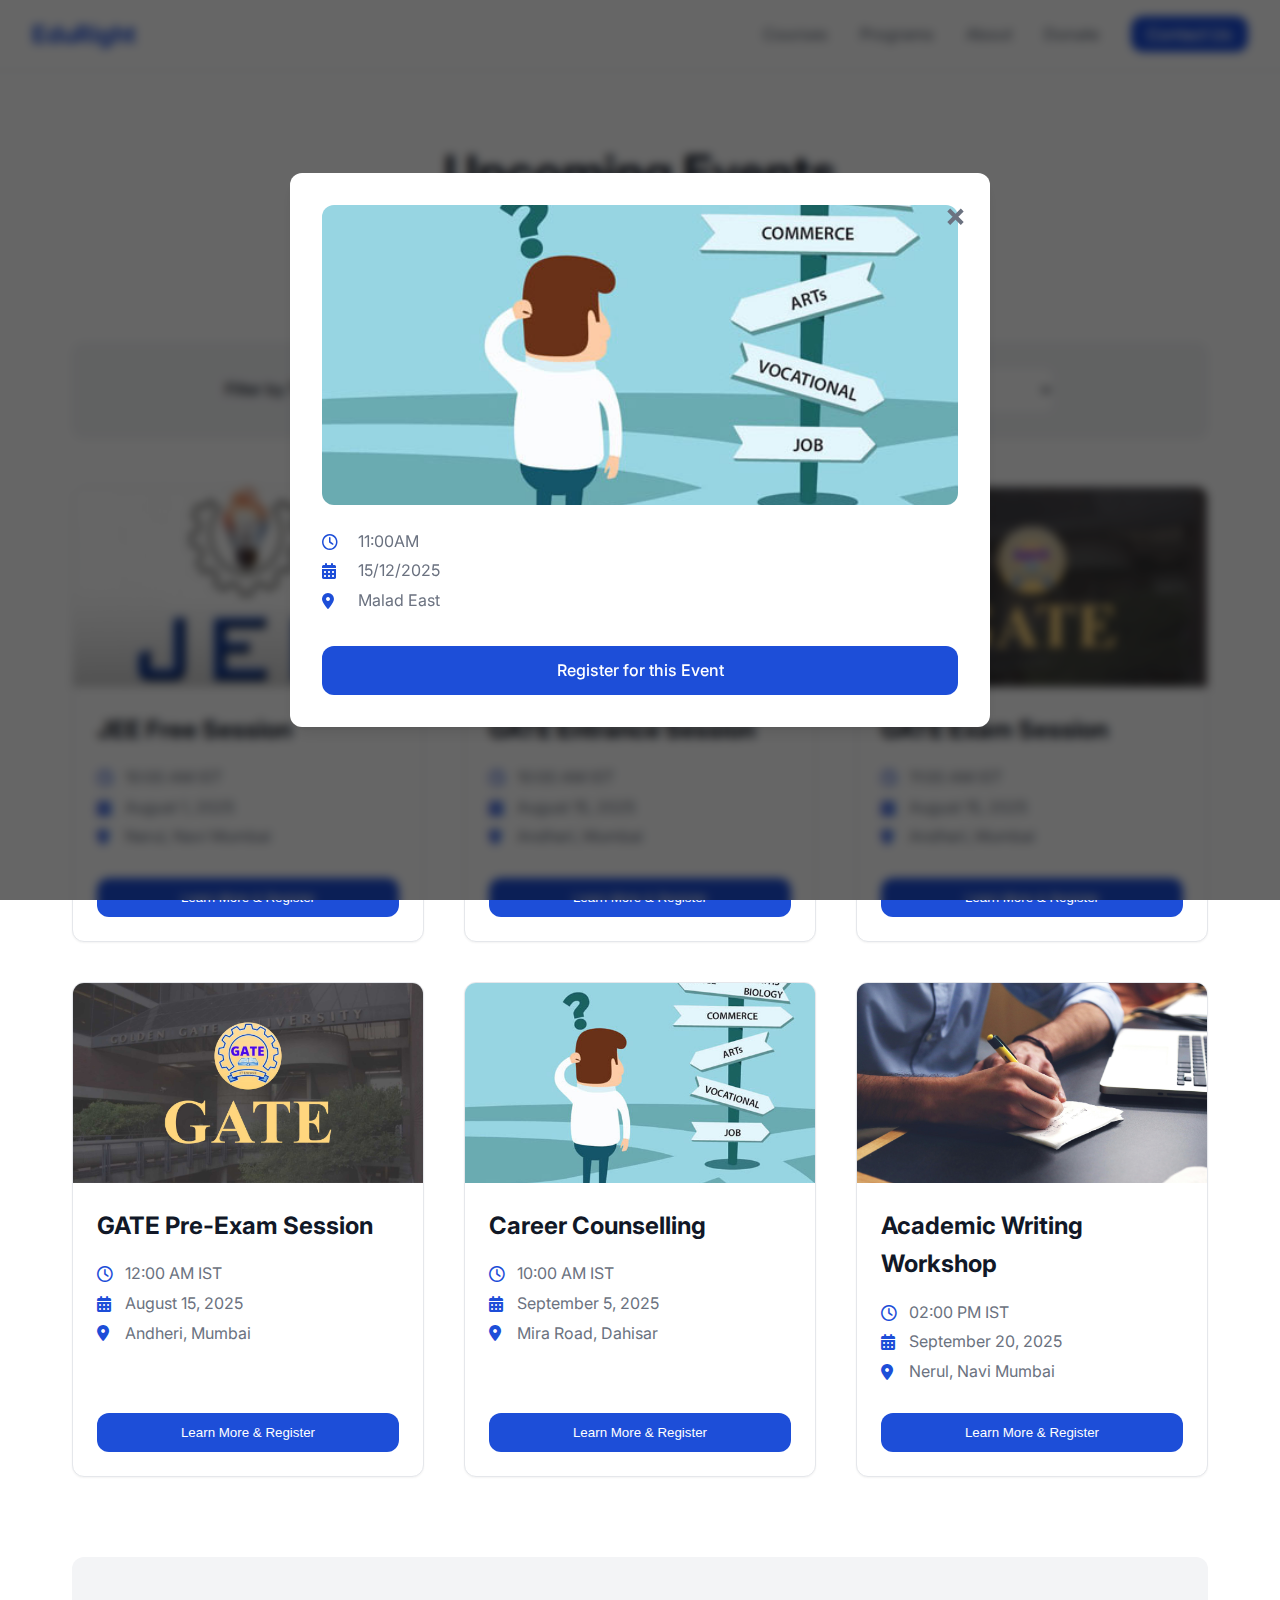
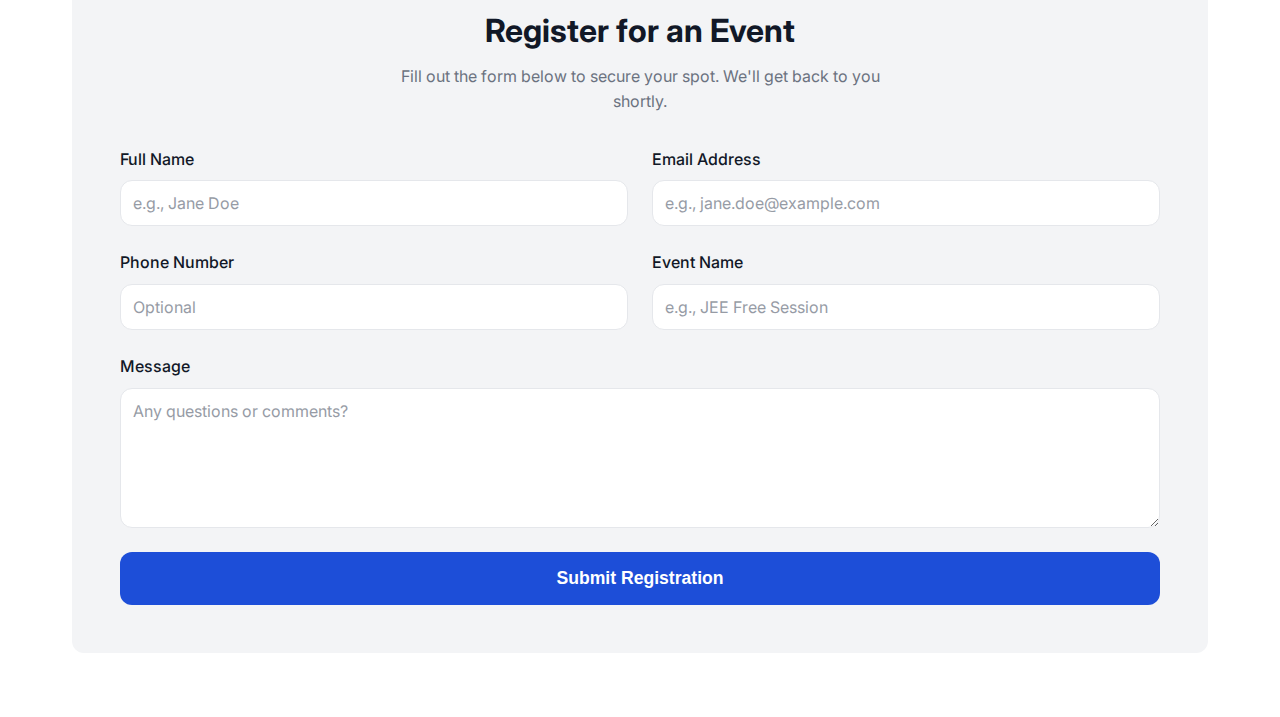
<file: static/events/index.html>
<!DOCTYPE html>
<html lang="en">

<head>
    <meta charset="UTF-8" />
    <meta name="viewport" content="width=device-width, initial-scale=1.0" />
    <link rel="icon" type="image/x-icon" href="/assets/logo.png" />
    <title>Events - Eduright</title>

    <link rel="preconnect" href="https://fonts.googleapis.com">
    <link rel="preconnect" href="https://fonts.gstatic.com" crossorigin>
    <link href="https://fonts.googleapis.com/css2?family=Inter:wght@400;500;700&display=swap" rel="stylesheet">

    <link rel="stylesheet" href="https://cdnjs.cloudflare.com/ajax/libs/font-awesome/6.5.1/css/all.min.css">

    <link href="./events.css" rel="stylesheet" />
</head>

<body>

    <nav class="navbar">
        <a href="../../" class="navbar__brand">EduRight</a>
        <ul class="navbar__links">
            <li><a href="../courses/">Courses</a></li>
            <li><a href="../events/">Programs</a></li>
            <li><a href="../../#aboutus">About</a></li>
            <li><a href="../donatesus/" target="_blank">Donate</a></li>
            <li><a href="https://forms.gle/9xYuwA1K4pSM8oE7A" class="navbar__cta">Contact Us</a></li>
        </ul>
    </nav>

    <main class="page-wrapper">

        <header class="page-header">
            <h1 class="page-title">Upcoming Events</h1>
            <p class="page-subtitle">Join our expert-led sessions to guide your academic and professional journey.</p>
        </header>

        <section class="event-controls">
            <div class="filter-group">
                <label for="event-type-filter" class="filter-label">Filter by Type:</label>
                <select id="event-type-filter" class="filter-select">
                    <option value="all">All Types</option>
                    <option value="JEE">JEE</option>
                    <option value="GATE">GATE</option>
                    <option value="Counselling">Counselling</option>
                    <option value="Workshop">Workshop</option>
                </select>
            </div>
            <div class="filter-group">
                <label for="event-location-filter" class="filter-label">Filter by Location:</label>
                <select id="event-location-filter" class="filter-select">
                    <option value="all">All Locations</option>
                    <option value="Nerul">Nerul</option>
                    <option value="Andheri">Andheri</option>
                    <option value="Mira Road">Mira Road</option>
                </select>
            </div>
            <div class="filter-group">
                <label for="event-sort" class="filter-label">Sort by:</label>
                <select id="event-sort" class="filter-select">
                    <option value="default">Default</option>
                    <option value="soonest">Soonest</option>
                    <option value="alphabetical">Alphabetical (A-Z)</option>
                </select>
            </div>
        </section>


        <section class="events-grid">

            <article class="event-card" data-event-type="JEE" data-event-location="Nerul" data-event-date="2025-08-01">
                <img src="../../assets/jee.jpg" alt="Students in a classroom" class="event-card__image" />
                <div class="event-card__content">
                    <h3 class="event-card__title">JEE Free Session</h3>
                    <div class="event-card__details">
                        <p><i class="fa-regular fa-clock"></i> 10:00 AM IST</p>
                        <p><i class="fa-solid fa-calendar-alt"></i> August 1, 2025</p>
                        <p><i class="fa-solid fa-location-dot"></i> Nerul, Navi Mumbai</p>
                    </div>
                    <button class="event-card__button" data-event-id="jee-session">Learn More & Register</button>
                </div>
            </article>

            <article class="event-card" data-event-type="GATE" data-event-location="Andheri"
                data-event-date="2025-08-15">
                <img src="../../assets/GATE.jpg" alt="A university building" class="event-card__image" />
                <div class="event-card__content">
                    <h3 class="event-card__title">GATE Entrance Session</h3>
                    <div class="event-card__details">
                        <p><i class="fa-regular fa-clock"></i> 10:00 AM IST</p>
                        <p><i class="fa-solid fa-calendar-alt"></i> August 15, 2025</p>
                        <p><i class="fa-solid fa-location-dot"></i> Andheri, Mumbai</p>
                    </div>
                    <button class="event-card__button" data-event-id="gate-session">Learn More & Register</button>
                </div>
            </article>
            <article class="event-card" data-event-type="GATE" data-event-location="Andheri"
                data-event-date="2025-08-15">
                <img src="../../assets/GATE.jpg" alt="A university building" class="event-card__image" />
                <div class="event-card__content">
                    <h3 class="event-card__title">GATE Exam Session</h3>
                    <div class="event-card__details">
                        <p><i class="fa-regular fa-clock"></i> 11:00 AM IST</p>
                        <p><i class="fa-solid fa-calendar-alt"></i> August 15, 2025</p>
                        <p><i class="fa-solid fa-location-dot"></i> Andheri, Mumbai</p>
                    </div>
                    <button class="event-card__button" data-event-id="gate-session">Learn More & Register</button>
                </div>
            </article>
            <article class="event-card" data-event-type="GATE" data-event-location="Andheri"
                data-event-date="2025-08-15">
                <img src="../../assets/GATE.jpg" alt="A university building" class="event-card__image" />
                <div class="event-card__content">
                    <h3 class="event-card__title">GATE Pre-Exam Session</h3>
                    <div class="event-card__details">
                        <p><i class="fa-regular fa-clock"></i> 12:00 AM IST</p>
                        <p><i class="fa-solid fa-calendar-alt"></i> August 15, 2025</p>
                        <p><i class="fa-solid fa-location-dot"></i> Andheri, Mumbai</p>
                    </div>
                    <button class="event-card__button" data-event-id="gate-session">Learn More & Register</button>
                </div>
            </article>

            <article class="event-card" data-event-type="Counselling" data-event-location="Mira Road"
                data-event-date="2025-09-05">
                <img src="../../assets/career-counselling.jpg" alt="A person giving career advice"
                    class="event-card__image" />
                <div class="event-card__content">
                    <h3 class="event-card__title">Career Counselling</h3>
                    <div class="event-card__details">
                        <p><i class="fa-regular fa-clock"></i> 10:00 AM IST</p>
                        <p><i class="fa-solid fa-calendar-alt"></i> September 5, 2025</p>
                        <p><i class="fa-solid fa-location-dot"></i> Mira Road, Dahisar</p>
                    </div>
                    <button class="event-card__button" data-event-id="career-counselling">Learn More & Register</button>
                </div>
            </article>

            <article class="event-card" data-event-type="Workshop" data-event-location="Nerul"
                data-event-date="2025-09-20">
                <img src="../../assets/writing-notes-idea-conference.jpg" alt="Person writing notes"
                    class="event-card__image" />
                <div class="event-card__content">
                    <h3 class="event-card__title">Academic Writing Workshop</h3>
                    <div class="event-card__details">
                        <p><i class="fa-regular fa-clock"></i> 02:00 PM IST</p>
                        <p><i class="fa-solid fa-calendar-alt"></i> September 20, 2025</p>
                        <p><i class="fa-solid fa-location-dot"></i> Nerul, Navi Mumbai</p>
                    </div>
                    <button class="event-card__button" data-event-id="writing-workshop">Learn More & Register</button>
                </div>
            </article>

        </section>

        <section class="contact-section" id="contactFormSection">
            <div class="contact-header">
                <h2 class="contact-title">Register for an Event</h2>
                <p class="contact-subtitle">Fill out the form below to secure your spot. We'll get back to you shortly.
                </p>
            </div>

            <form class="contact-form" action="https://api.web3forms.com/submit" method="POST">
                <input type="hidden" name="access_key" value="662dac9b-37e2-4c26-baf1-18274e9ccc73" />
                <input type="hidden" name="subject" value="New Event Registration from EduRight" />

                <div class="form-grid">
                    <div class="form-group">
                        <label for="name" class="form-label">Full Name</label>
                        <input id="name" name="name" class="form-input" placeholder="e.g., Jane Doe" type="text"
                            required />
                    </div>
                    <div class="form-group">
                        <label for="email" class="form-label">Email Address</label>
                        <input id="email" name="email" class="form-input" placeholder="e.g., jane.doe@example.com"
                            type="email" required />
                    </div>
                    <div class="form-group">
                        <label for="phone" class="form-label">Phone Number</label>
                        <input id="phone" name="phone" class="form-input" placeholder="Optional" type="text" />
                    </div>
                    <div class="form-group">
                        <label for="event-name" class="form-label">Event Name</label>
                        <input id="event-name" name="event_name" class="form-input" placeholder="e.g., JEE Free Session"
                            type="text" required />
                    </div>
                </div>
                <div class="form-group form-group--full-width">
                    <label for="message" class="form-label">Message</label>
                    <textarea class="form-textarea" id="message" name="message"
                        placeholder="Any questions or comments?"></textarea>
                </div>
                <button class="form-submit" type="submit">Submit Registration</button>
            </form>
        </section>

    </main>

    <div id="event-modal" class="modal">
        <div class="modal-content">
            <span class="close-button">&times;</span>
            <img id="modal-image" src="../../assets/career-counselling.jpg" alt="Event Image" class="modal-image" />
            <h2 id="modal-title" class="modal-title"></h2>
            <div class="modal-details">
                <p><i class="fa-regular fa-clock"></i> <span id="modal-time"></span>11:00AM</p>
                <p><i class="fa-solid fa-calendar-alt"></i> <span id="modal-date"></span>15/12/2025</p>
                <p><i class="fa-solid fa-location-dot"></i> <span id="modal-location"></span>Malad East</p>
            </div>
            <p id="modal-description" class="modal-description"></p>
            <p id="modal-speakers" class="modal-speakers"></p>
            <a href="#contactFormSection" class="modal-register-button">Register for this Event</a>
        </div>
    </div>


    <script>
        const eventsData = [
            {
                id: 'jee-session',
                title: 'JEE Free Session',
                image: '../../assets/jee.jpg',
                time: '10:00 AM IST',
                date: 'August 1, 2025',
                location: 'Nerul, Navi Mumbai',
                description: 'Join our free introductory session for JEE aspirants. Learn about the exam pattern, key topics, and effective preparation strategies from our expert faculty. This session is designed to give you a head start in your JEE journey.',
                speakers: 'Featuring: Dr. R.K. Sharma (Physics Expert), Ms. S. Agarwal (Chemistry Mentor)'
            },
            {
                id: 'gate-session',
                title: 'GATE Entrance Session',
                image: '../../assets/GATE.jpg',
                time: '10:00 AM IST',
                date: 'August 15, 2025',
                location: 'Andheri, Mumbai',
                description: 'A comprehensive session for GATE aspirants across various engineering disciplines. Understand the syllabus, marking scheme, and how to approach the exam. Get insights into higher education opportunities and PSU careers.',
                speakers: 'Featuring: Prof. A. Kumar (Engineering Faculty, IIT Alumni)'
            },
            {
                id: 'career-counselling',
                title: 'Career Counselling',
                image: '../../assets/career-counselling.jpg',
                time: '10:00 AM IST',
                date: 'September 5, 2025',
                location: 'Mira Road, Dahisar',
                description: 'Confused about your career path? Our expert counselors will guide you through various academic and professional options, helping you identify your strengths and passions to make informed decisions for your future.',
                speakers: 'Featuring: Ms. P. Singh (Certified Career Counselor)'
            },
            {
                id: 'writing-workshop',
                title: 'Academic Writing Workshop',
                image: '../../assets/writing-notes-idea-conference.jpg',
                time: '02:00 PM IST',
                date: 'September 20, 2025',
                location: 'Nerul, Navi Mumbai',
                description: 'Enhance your academic writing skills with this interactive workshop. Learn how to structure essays, write compelling research papers, and improve your overall communication for academic success. Suitable for college students and researchers.',
                speakers: 'Featuring: Dr. L. Desai (Language & Communication Specialist)'
            }
        ];

        const eventModal = document.getElementById('event-modal');
        const closeModalButton = document.querySelector('.close-button');
        const modalImage = document.getElementById('modal-image');
        const modalTitle = document.getElementById('modal-title');
        const modalTime = document.getElementById('modal-time');
        const modalDate = document.getElementById('modal-date');
        const modalLocation = document.getElementById('modal-location');
        const modalDescription = document.getElementById('modal-description');
        const modalSpeakers = document.getElementById('modal-speakers');
        const modalRegisterButton = document.querySelector('.modal-register-button');
        const eventCards = document.querySelectorAll('.event-card__button');

        eventCards.forEach(button => {
            button.addEventListener('click', function () {
                const eventId = this.dataset.eventId;
                const event = eventsData.find(e => e.id === eventId);

                if (event) {
                    modalImage.src = event.image;
                    modalTitle.textContent = event.title;
                    modalTime.textContent = event.time;
                    modalDate.textContent = event.date;
                    modalLocation.textContent = event.location;
                    modalDescription.textContent = event.description;
                    modalSpeakers.textContent = event.speakers;

                    document.getElementById('event-name').value = event.title;

                    eventModal.style.display = 'block';
                    document.body.classList.add('no-scroll');
                }
            });
        });

        closeModalButton.addEventListener('click', function () {
            eventModal.style.display = 'none';
            document.body.classList.remove('no-scroll');
        });

        window.addEventListener('click', function (event) {
            if (event.target == eventModal) {
                eventModal.style.display = 'none';
                document.body.classList.remove('no-scroll');
            }
        });

        modalRegisterButton.addEventListener('click', function (e) {
            e.preventDefault();
            eventModal.style.display = 'none';
            document.body.classList.remove('no-scroll');
            document.getElementById('contactFormSection').scrollIntoView({
                behavior: 'smooth'
            });
        });


        const eventTypeFilter = document.getElementById('event-type-filter');
        const eventLocationFilter = document.getElementById('event-location-filter');
        const eventSort = document.getElementById('event-sort');
        const eventsGrid = document.querySelector('.events-grid');
        const initialEventOrder = Array.from(document.querySelectorAll('.event-card'));

        function applyFiltersAndSort() {
            let filteredEvents = Array.from(initialEventOrder);

            const selectedType = eventTypeFilter.value;
            const selectedLocation = eventLocationFilter.value;
            const selectedSort = eventSort.value;

            if (selectedType !== 'all') {
                filteredEvents = filteredEvents.filter(card => card.dataset.eventType === selectedType);
            }

            if (selectedLocation !== 'all') {
                filteredEvents = filteredEvents.filter(card => card.dataset.eventLocation === selectedLocation);
            }

            if (selectedSort === 'soonest') {
                filteredEvents.sort((a, b) => {
                    const dateA = new Date(a.dataset.eventDate);
                    const dateB = new Date(b.dataset.eventDate);
                    return dateA - dateB;
                });
            } else if (selectedSort === 'alphabetical') {
                filteredEvents.sort((a, b) => {
                    const titleA = a.querySelector('.event-card__title').textContent.toLowerCase();
                    const titleB = b.querySelector('.event-card__title').textContent.toLowerCase();
                    if (titleA < titleB) return -1;
                    if (titleA > titleB) return 1;
                    return 0;
                });
            } else if (selectedSort === 'default') {
                filteredEvents = Array.from(initialEventOrder);
            }

            eventsGrid.innerHTML = '';
            filteredEvents.forEach(card => eventsGrid.appendChild(card));
        }

        eventTypeFilter.addEventListener('change', applyFiltersAndSort);
        eventLocationFilter.addEventListener('change', applyFiltersAndSort);
        eventSort.addEventListener('change', applyFiltersAndSort);

        const contactForm = document.querySelector(".contact-form");

        contactForm.addEventListener("submit", async function (e) {
            e.preventDefault();

            const formData = new FormData(contactForm);

            try {
                const response = await fetch(contactForm.action, {
                    method: contactForm.method,
                    body: formData
                });

                if (response.ok) {
                    alert("Form submitted successfully!");
                    contactForm.reset();
                } else {
                    alert("There was an error submitting the form.");
                }
            } catch (error) {
                alert("Something went wrong. Please try again.");
            }
        });
    </script>
</body>

</html>
</file>
<file: static/events/events.css>
@import url("https://fonts.googleapis.com/css2?family=Inter:wght@400;500;700&display=swap");

:root {
  --color-primary: #1d4ed8;
  --color-primary-light: #3b82f6;
  --color-dark: #111827;
  --color-secondary: #6b7280;
  --color-light-grey: #f3f4f6;
  --color-white: #ffffff;
  --color-border: #e5e7eb;

  --font-family-base: "Inter", sans-serif;

  --spacing-unit: 8px;
  --border-radius: 12px;
  --container-width: 1200px;

  --transition-speed: 0.3s;
  --shadow-sm: 0 1px 2px 0 rgb(0 0 0 / 0.05);
  --shadow-md: 0 4px 6px -1px rgb(0 0 0 / 0.1), 0 2px 4px -2px rgb(0 0 0 / 0.1);
  --shadow-lg: 0 10px 15px -3px rgb(0 0 0 / 0.1),
    0 4px 6px -4px rgb(0 0 0 / 0.1);
}

*,
*::before,
*::after {
  box-sizing: border-box;
  margin: 0;
  padding: 0;
}

html {
  scroll-behavior: smooth;
}

body {
  font-family: var(--font-family-base);
  background-color: var(--color-white);
  color: var(--color-dark);
  line-height: 1.6;
  -webkit-font-smoothing: antialiased;
}

body.no-scroll {
  overflow: hidden;
}

a {
  color: inherit;
  text-decoration: none;
}

img {
  max-width: 100%;
  display: block;
}

.navbar {
  width: 100%;
  padding: calc(var(--spacing-unit) * 2) calc(var(--spacing-unit) * 4);
  display: flex;
  justify-content: space-between;
  align-items: center;
  background-color: rgba(255, 255, 255, 0.8);
  backdrop-filter: blur(10px);
  border-bottom: 1px solid var(--color-border);
  position: sticky;
  top: 0;
  z-index: 1000;
}

.navbar__brand {
  font-weight: 700;
  font-size: 24px;
  color: var(--color-primary);
}

.navbar__links {
  list-style: none;
  display: flex;
  gap: calc(var(--spacing-unit) * 4);
}

.navbar__links a {
  color: var(--color-secondary);
  font-weight: 500;
  transition: color var(--transition-speed) ease;
}

.navbar__links a:hover {
  color: var(--color-primary);
}

.navbar__cta {
  background-color: var(--color-primary);
  color: var(--color-white) !important;
  padding: var(--spacing-unit) calc(var(--spacing-unit) * 2);
  border-radius: var(--border-radius);
  transition: background-color var(--transition-speed) ease;
}

.navbar__cta:hover {
  background-color: var(--color-primary-light);
  color: var(--color-white) !important;
}

.page-wrapper {
  max-width: var(--container-width);
  margin: 0 auto;
  padding: calc(var(--spacing-unit) * 8) calc(var(--spacing-unit) * 4);
}

.page-header {
  text-align: center;
  margin-bottom: calc(var(--spacing-unit) * 8);
}

.page-title {
  font-size: 3rem;
  font-weight: 700;
  color: var(--color-dark);
  margin-bottom: var(--spacing-unit);
}

.page-subtitle {
  font-size: 1.125rem;
  color: var(--color-secondary);
  max-width: 600px;
  margin: 0 auto;
}

.event-controls {
  display: flex;
  flex-wrap: wrap;
  justify-content: center;
  gap: calc(var(--spacing-unit) * 3);
  margin-bottom: calc(var(--spacing-unit) * 6);
  background-color: var(--color-light-grey);
  padding: calc(var(--spacing-unit) * 3);
  border-radius: var(--border-radius);
  box-shadow: var(--shadow-sm);
}

.filter-group {
  display: flex;
  align-items: center;
  gap: var(--spacing-unit);
}

.filter-label {
  font-weight: 500;
  color: var(--color-dark);
}

.filter-select {
  padding: calc(var(--spacing-unit) * 1.5);
  border: 1px solid var(--color-border);
  border-radius: var(--border-radius);
  background-color: var(--color-white);
  font-family: inherit;
  font-size: 1rem;
  color: var(--color-dark);
  cursor: pointer;
  transition: border-color var(--transition-speed) ease,
    box-shadow var(--transition-speed) ease;
}

.filter-select:focus {
  outline: none;
  border-color: var(--color-primary);
  box-shadow: 0 0 0 3px rgba(29, 78, 216, 0.2);
}

.events-grid {
  display: grid;
  grid-template-columns: repeat(auto-fit, minmax(320px, 1fr));
  gap: calc(var(--spacing-unit) * 5);
}

.event-card {
  background-color: var(--color-white);
  border: 1px solid var(--color-border);
  border-radius: var(--border-radius);
  overflow: hidden;
  box-shadow: var(--shadow-sm);
  display: flex;
  flex-direction: column;
  transition: transform var(--transition-speed) ease,
    box-shadow var(--transition-speed) ease;
  cursor: pointer;
}

.event-card:hover {
  transform: translateY(-5px);
  box-shadow: var(--shadow-lg);
}

.event-card__image {
  width: 100%;
  height: 200px;
  object-fit: cover;
}

.event-card__content {
  padding: calc(var(--spacing-unit) * 3);
  display: flex;
  flex-direction: column;
  flex-grow: 1;
}

.event-card__title {
  font-size: 1.5rem;
  font-weight: 700;
  margin-bottom: calc(var(--spacing-unit) * 2);
}

.event-card__details {
  color: var(--color-secondary);
  margin-bottom: calc(var(--spacing-unit) * 3);
}

.event-card__details p {
  display: flex;
  align-items: center;
  gap: var(--spacing-unit);
  margin-bottom: calc(var(--spacing-unit) / 2);
}

.event-card__details .fa-solid,
.event-card__details .fa-regular {
  color: var(--color-primary);
  width: 20px;
}

.event-card__button {
  width: 100%;
  padding: calc(var(--spacing-unit) * 1.5);
  background-color: var(--color-primary);
  color: var(--color-white);
  font-weight: 500;
  border: none;
  border-radius: var(--border-radius);
  cursor: pointer;
  transition: background-color var(--transition-speed) ease;
  margin-top: auto;
}

.event-card__button:hover {
  background-color: var(--color-dark);
}

.contact-section {
  background-color: var(--color-light-grey);
  border-radius: var(--border-radius);
  padding: calc(var(--spacing-unit) * 6);
  margin-top: calc(var(--spacing-unit) * 10);
}

.contact-header {
  text-align: center;
  margin-bottom: calc(var(--spacing-unit) * 4);
}

.contact-title {
  font-size: 2rem;
  font-weight: 700;
}

.contact-subtitle {
  color: var(--color-secondary);
  max-width: 500px;
  margin: var(--spacing-unit) auto 0;
}

.contact-form {
  display: flex;
  flex-direction: column;
}

.form-grid {
  display: grid;
  grid-template-columns: 1fr 1fr;
  gap: calc(var(--spacing-unit) * 3);
}

.form-group {
  display: flex;
  flex-direction: column;
}

.form-group--full-width {
  grid-column: 1 / -1;
  margin-top: calc(var(--spacing-unit) * 3);
}

.form-label {
  font-weight: 500;
  margin-bottom: var(--spacing-unit);
}

.form-input,
.form-textarea {
  padding: calc(var(--spacing-unit) * 1.5);
  border: 1px solid var(--color-border);
  border-radius: var(--border-radius);
  font-family: inherit;
  font-size: 1rem;
  transition: border-color var(--transition-speed) ease,
    box-shadow var(--transition-speed) ease;
}

.form-input::placeholder,
.form-textarea::placeholder {
  color: var(--color-secondary);
  opacity: 0.7;
}

.form-input:focus,
.form-textarea:focus {
  outline: none;
  border-color: var(--color-primary);
  box-shadow: 0 0 0 3px rgba(29, 78, 216, 0.2);
}

.form-textarea {
  min-height: 140px;
  resize: vertical;
}

.form-submit {
  width: 100%;
  grid-column: 1 / -1;
  background-color: var(--color-primary);
  color: var(--color-white);
  font-size: 1.1rem;
  font-weight: 700;
  padding: calc(var(--spacing-unit) * 2);
  border: none;
  border-radius: var(--border-radius);
  cursor: pointer;
  margin-top: calc(var(--spacing-unit) * 3);
  transition: background-color var(--transition-speed) ease,
    transform var(--transition-speed) ease;
}

.form-submit:hover {
  background-color: var(--color-dark);
  transform: translateY(-2px);
}

.modal {
  display: none;
  position: fixed;
  z-index: 1001;
  left: 0;
  top: 0;
  width: 100%;
  height: 100%;
  overflow: auto;
  background-color: rgba(0, 0, 0, 0.6);
  backdrop-filter: blur(5px);
  display: flex;
  align-items: center;
  justify-content: center;
}

.modal-content {
  background-color: var(--color-white);
  margin: auto;
  padding: calc(var(--spacing-unit) * 4);
  border-radius: var(--border-radius);
  width: 90%;
  max-width: 700px;
  box-shadow: var(--shadow-lg);
  position: relative;
  animation: fadeInScale 0.3s ease-out forwards;
  max-height: 90vh;
  overflow-y: auto;
}

.close-button {
  color: var(--color-secondary);
  font-size: 32px;
  font-weight: bold;
  position: absolute;
  top: calc(var(--spacing-unit) * 2);
  right: calc(var(--spacing-unit) * 3);
  cursor: pointer;
  transition: color var(--transition-speed) ease;
}

.close-button:hover,
.close-button:focus {
  color: var(--color-dark);
  text-decoration: none;
}

.modal-image {
  width: 100%;
  max-height: 300px;
  object-fit: cover;
  border-radius: var(--border-radius);
  margin-bottom: calc(var(--spacing-unit) * 3);
}

.modal-title {
  font-size: 2rem;
  font-weight: 700;
  color: var(--color-dark);
  margin-bottom: calc(var(--spacing-unit) * 2);
}

.modal-details {
  color: var(--color-secondary);
  margin-bottom: calc(var(--spacing-unit) * 3);
}

.modal-details p {
  display: flex;
  align-items: center;
  gap: var(--spacing-unit);
  margin-bottom: calc(var(--spacing-unit) / 2);
}

.modal-details .fa-solid,
.modal-details .fa-regular {
  color: var(--color-primary);
  width: 20px;
}

.modal-description {
  margin-bottom: calc(var(--spacing-unit) * 3);
  color: var(--color-dark);
}

.modal-speakers {
  font-style: italic;
  color: var(--color-secondary);
  margin-bottom: calc(var(--spacing-unit) * 4);
}

.modal-register-button {
  display: block;
  width: 100%;
  padding: calc(var(--spacing-unit) * 1.5);
  background-color: var(--color-primary);
  color: var(--color-white) !important;
  font-weight: 500;
  border: none;
  border-radius: var(--border-radius);
  text-align: center;
  cursor: pointer;
  transition: background-color var(--transition-speed) ease,
    transform var(--transition-speed) ease;
}

.modal-register-button:hover {
  background-color: var(--color-dark);
  transform: translateY(-2px);
}

@keyframes fadeInScale {
  from {
    opacity: 0;
    transform: scale(0.95);
  }
  to {
    opacity: 1;
    transform: scale(1);
  }
}

@media (max-width: 768px) {
  .page-wrapper {
    padding: calc(var(--spacing-unit) * 4) calc(var(--spacing-unit) * 2);
  }

  .page-title {
    font-size: 2.5rem;
  }

  .navbar__links {
    display: none;
  }

  .event-controls {
    flex-direction: column;
    align-items: stretch;
  }

  .filter-group {
    flex-direction: column;
    align-items: flex-start;
  }

  .form-grid {
    grid-template-columns: 1fr;
  }

  .form-group--full-width {
    margin-top: 0;
  }

  .modal-content {
    width: 95%;
    padding: calc(var(--spacing-unit) * 3);
  }

  .modal-title {
    font-size: 1.5rem;
  }
}
</file>
